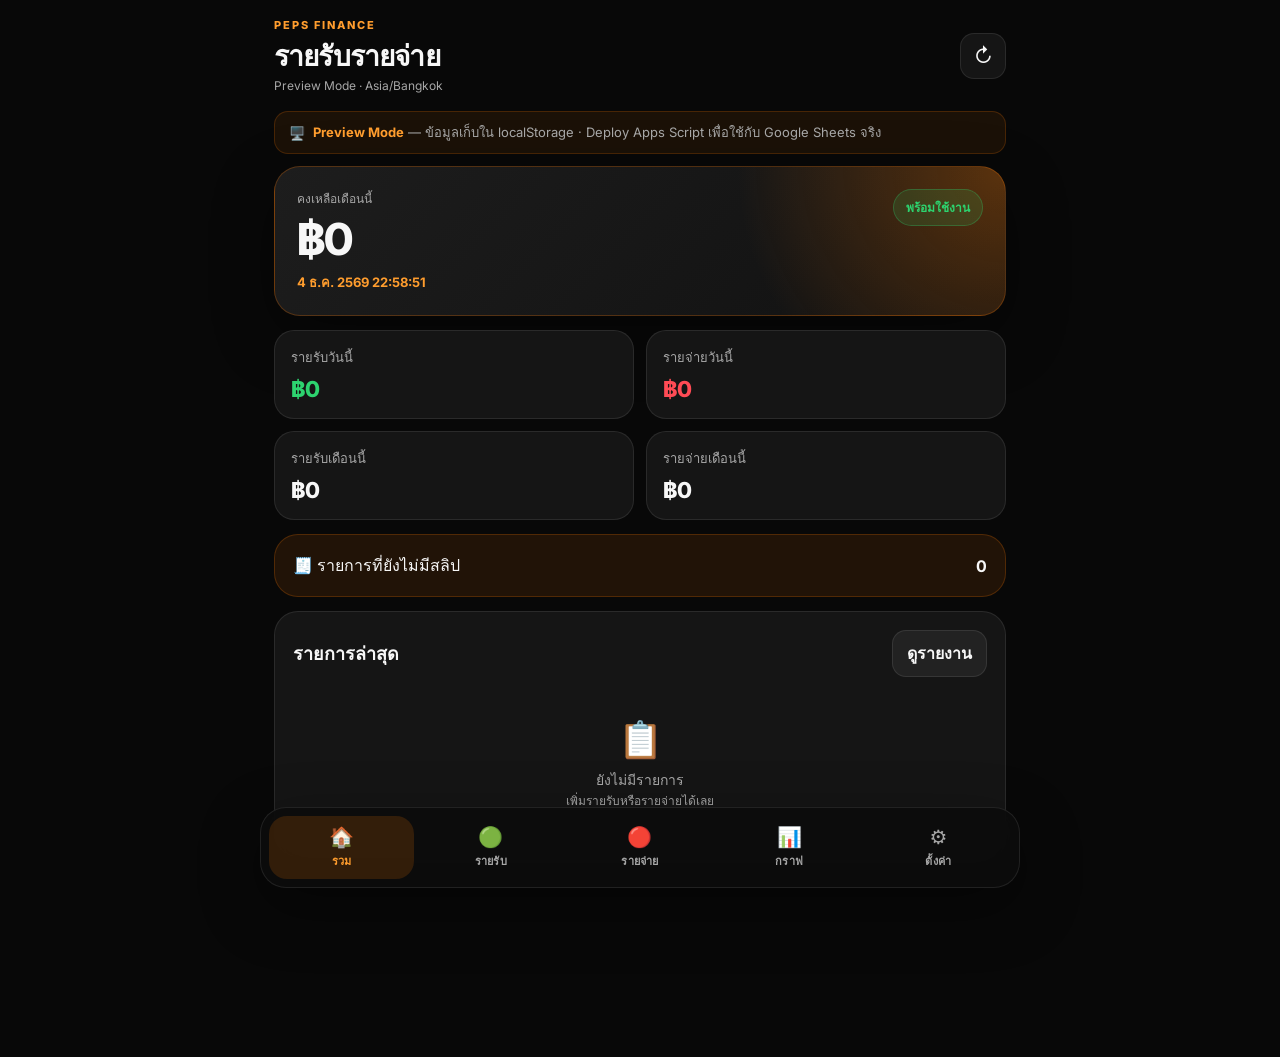
<file: index.html>
<!DOCTYPE html>
<html lang="th">
<head>
  <meta charset="UTF-8">
  <meta name="viewport" content="width=device-width, initial-scale=1">
  <title>PEPS รายรับรายจ่าย</title>
  <meta http-equiv="refresh" content="0; url=web/index.html">
  <style>
    body {
      margin: 0;
      min-height: 100vh;
      background: #080808;
      color: #f7f7f7;
      font-family: ui-sans-serif, system-ui, -apple-system, sans-serif;
      display: flex;
      align-items: center;
      justify-content: center;
      text-align: center;
    }
    a { color: #ff9d2e; font-weight: 700; }
    p { color: #a7a7a7; margin: 8px 0 0; font-size: 14px; }
  </style>
</head>
<body>
  <div>
    <div style="font-size:48px;margin-bottom:12px">💰</div>
    <h1 style="margin:0;font-size:22px;font-weight:900">PEPS รายรับรายจ่าย</h1>
    <p>กำลังโหลด... <a href="web/index.html">คลิกถ้าไม่ redirect อัตโนมัติ</a></p>
  </div>
</body>
</html>
</file>
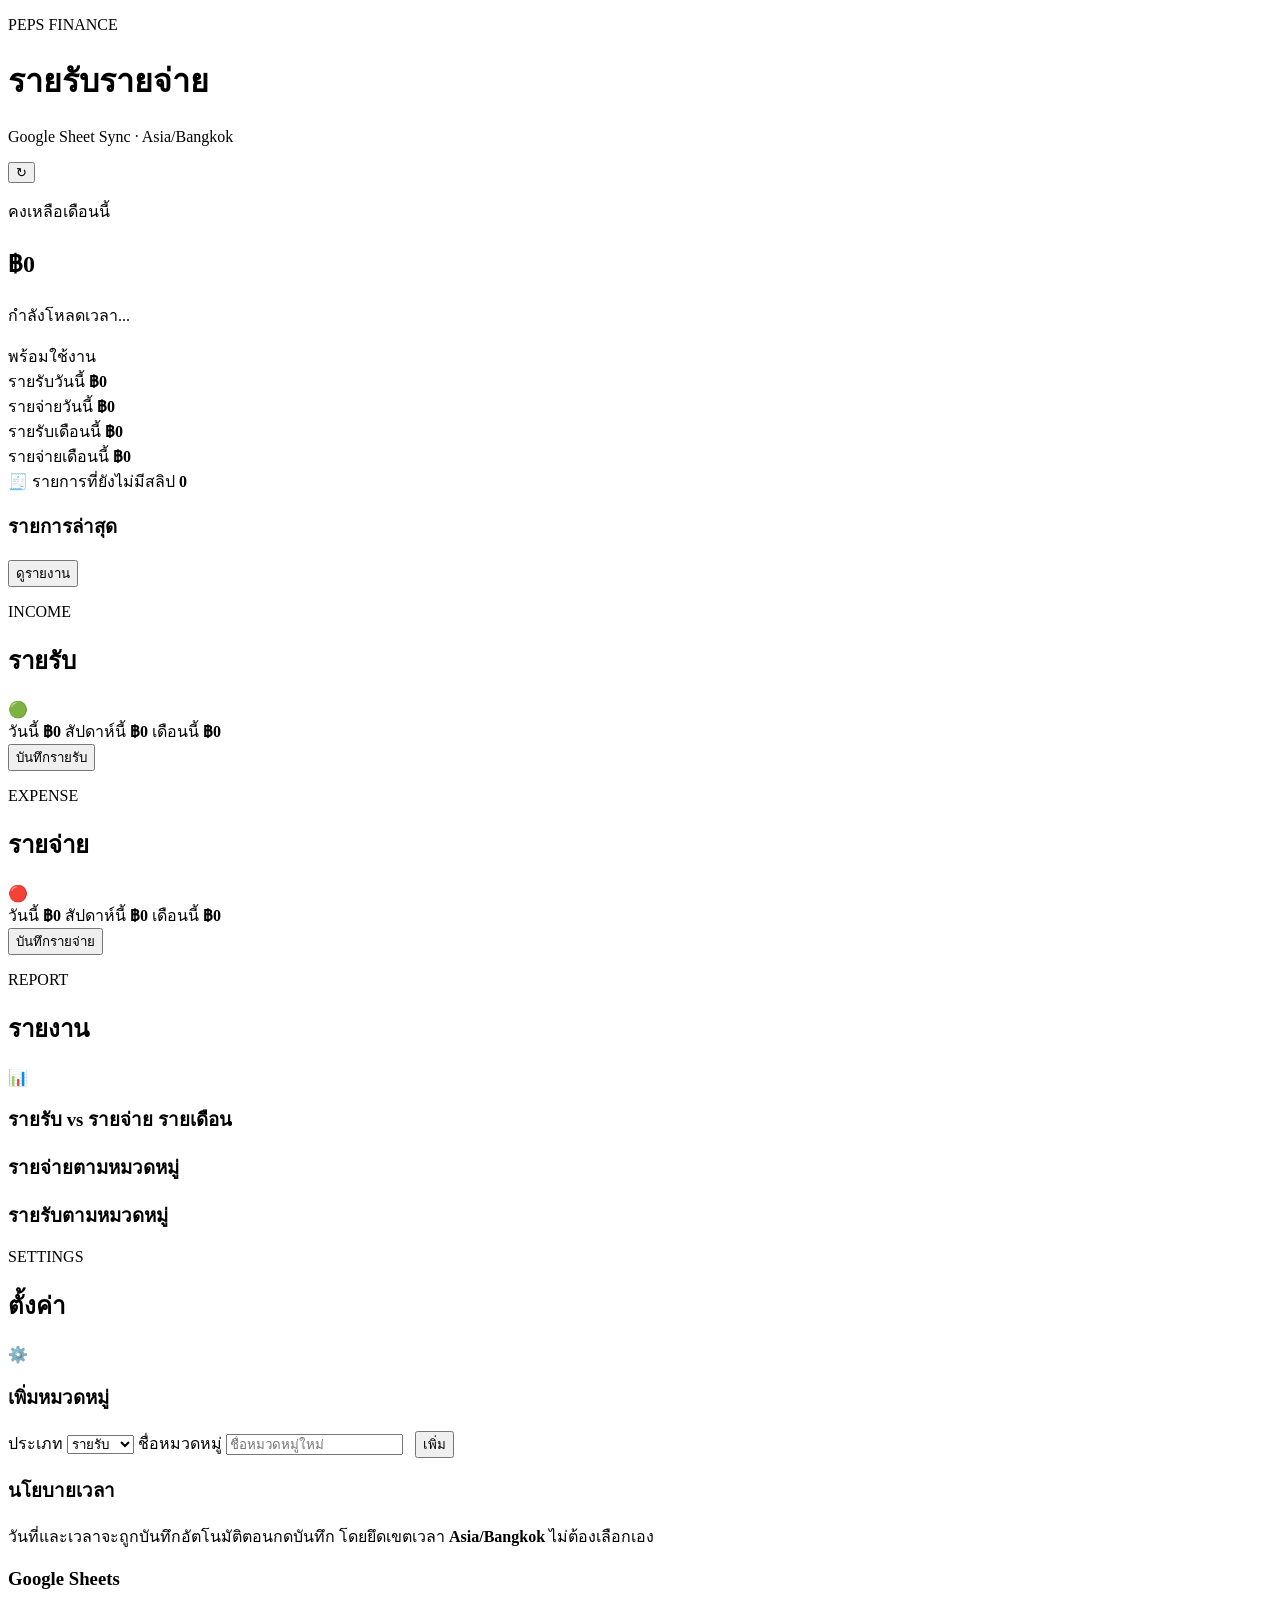
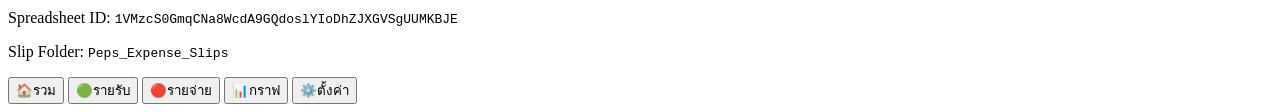
<file: apps-script/index.html>
<!DOCTYPE html>
<html lang="th">
<head>
  <base target="_top">
  <meta charset="UTF-8">
  <meta name="theme-color" content="#ff7a00">
  <title><?= appTitle ?></title>
  <?!= include('styles'); ?>
</head>
<body>
  <div id="app" class="app-shell">

    <!-- Topbar -->
    <header class="topbar">
      <div>
        <p class="eyebrow">PEPS FINANCE</p>
        <h1>รายรับรายจ่าย</h1>
        <p class="subtext">Google Sheet Sync · Asia/Bangkok</p>
      </div>
      <button class="icon-btn" id="syncBtn" type="button" aria-label="Sync">↻</button>
    </header>

    <main>

      <!-- ═══════════════════ DASHBOARD PAGE ═══════════════════ -->
      <section class="page active" data-page="dashboard">
        <div class="hero-card">
          <div>
            <p class="muted">คงเหลือเดือนนี้</p>
            <h2 id="monthNet">฿0</h2>
            <p class="live-clock" id="liveClock">กำลังโหลดเวลา...</p>
          </div>
          <span class="status-pill" id="syncStatus">พร้อมใช้งาน</span>
        </div>

        <div class="metric-grid">
          <article class="metric income">
            <span>รายรับวันนี้</span>
            <strong id="todayIncome">฿0</strong>
          </article>
          <article class="metric expense">
            <span>รายจ่ายวันนี้</span>
            <strong id="todayExpense">฿0</strong>
          </article>
          <article class="metric">
            <span>รายรับเดือนนี้</span>
            <strong id="monthIncome">฿0</strong>
          </article>
          <article class="metric">
            <span>รายจ่ายเดือนนี้</span>
            <strong id="monthExpense">฿0</strong>
          </article>
        </div>

        <div class="panel warning-panel" id="missingSlipPanel">
          <span>🧾 รายการที่ยังไม่มีสลิป</span>
          <strong id="missingSlipCount">0</strong>
        </div>

        <section class="panel">
          <div class="section-head">
            <h3>รายการล่าสุด</h3>
            <button class="ghost-btn" data-nav="reports" type="button">ดูรายงาน</button>
          </div>
          <div id="recentList" class="list"></div>
        </section>
      </section>

      <!-- ═══════════════════ INCOME PAGE ═══════════════════ -->
      <section class="page" data-page="income">
        <div class="section-title">
          <div>
            <p class="eyebrow">INCOME</p>
            <h2>รายรับ</h2>
          </div>
          <span class="big-emoji">🟢</span>
        </div>
        <div class="summary-strip">
          <span>วันนี้ <b id="incomeTodayMini">฿0</b></span>
          <span>สัปดาห์นี้ <b id="incomeWeekMini">฿0</b></span>
          <span>เดือนนี้ <b id="incomeMonthMini">฿0</b></span>
        </div>
        <form class="form-card" id="incomeForm" data-type="income" novalidate>
          <?!= include('transaction_form'); ?>
          <button class="primary-btn income-btn" type="submit" id="incomeSubmitBtn">บันทึกรายรับ</button>
        </form>
      </section>

      <!-- ═══════════════════ EXPENSE PAGE ═══════════════════ -->
      <section class="page" data-page="expense">
        <div class="section-title">
          <div>
            <p class="eyebrow">EXPENSE</p>
            <h2>รายจ่าย</h2>
          </div>
          <span class="big-emoji">🔴</span>
        </div>
        <div class="summary-strip">
          <span>วันนี้ <b id="expenseTodayMini">฿0</b></span>
          <span>สัปดาห์นี้ <b id="expenseWeekMini">฿0</b></span>
          <span>เดือนนี้ <b id="expenseMonthMini">฿0</b></span>
        </div>
        <form class="form-card" id="expenseForm" data-type="expense" novalidate>
          <?!= include('transaction_form'); ?>
          <button class="primary-btn expense-btn" type="submit" id="expenseSubmitBtn">บันทึกรายจ่าย</button>
        </form>
      </section>

      <!-- ═══════════════════ REPORTS PAGE ═══════════════════ -->
      <section class="page" data-page="reports">
        <div class="section-title">
          <div>
            <p class="eyebrow">REPORT</p>
            <h2>รายงาน</h2>
          </div>
          <span class="big-emoji">📊</span>
        </div>
        <section class="panel">
          <h3>รายรับ vs รายจ่าย รายเดือน</h3>
          <div id="monthlyBars" class="bar-chart"></div>
        </section>
        <section class="panel">
          <h3>รายจ่ายตามหมวดหมู่</h3>
          <div id="expenseCats" class="category-list"></div>
        </section>
        <section class="panel">
          <h3>รายรับตามหมวดหมู่</h3>
          <div id="incomeCats" class="category-list"></div>
        </section>
      </section>

      <!-- ═══════════════════ SETTINGS PAGE ═══════════════════ -->
      <section class="page" data-page="settings">
        <div class="section-title">
          <div>
            <p class="eyebrow">SETTINGS</p>
            <h2>ตั้งค่า</h2>
          </div>
          <span class="big-emoji">⚙️</span>
        </div>
        <section class="panel">
          <h3>เพิ่มหมวดหมู่</h3>
          <div class="category-add">
            <label>
              ประเภท
              <select id="newCategoryType">
                <option value="income">รายรับ</option>
                <option value="expense">รายจ่าย</option>
              </select>
            </label>
            <label>
              ชื่อหมวดหมู่
              <input id="newCategoryName" placeholder="ชื่อหมวดหมู่ใหม่">
            </label>
            <label>
              &nbsp;
              <button class="primary-btn" id="addCategoryBtn" type="button">เพิ่ม</button>
            </label>
          </div>
        </section>
        <section class="panel small-text">
          <h3>นโยบายเวลา</h3>
          <p>วันที่และเวลาจะถูกบันทึกอัตโนมัติตอนกดบันทึก โดยยึดเขตเวลา <strong>Asia/Bangkok</strong> ไม่ต้องเลือกเอง</p>
        </section>
        <section class="panel small-text">
          <h3>Google Sheets</h3>
          <p>Spreadsheet ID: <code>1VMzcS0GmqCNa8WcdA9GQdoslYIoDhZJXGVSgUUMKBJE</code></p>
          <p style="margin-top:8px">Slip Folder: <code>Peps_Expense_Slips</code></p>
        </section>
      </section>

    </main>

    <!-- Bottom Navigation -->
    <nav class="bottom-nav" aria-label="Navigation">
      <button class="nav-btn active" data-nav="dashboard" type="button" id="navDashboard">🏠<span>รวม</span></button>
      <button class="nav-btn" data-nav="income" type="button" id="navIncome">🟢<span>รายรับ</span></button>
      <button class="nav-btn" data-nav="expense" type="button" id="navExpense">🔴<span>รายจ่าย</span></button>
      <button class="nav-btn" data-nav="reports" type="button" id="navReports">📊<span>กราฟ</span></button>
      <button class="nav-btn" data-nav="settings" type="button" id="navSettings">⚙️<span>ตั้งค่า</span></button>
    </nav>

    <div id="toast" class="toast" role="status" aria-live="polite"></div>
  </div>

  <?!= include('app'); ?>
</body>
</html>
</file>
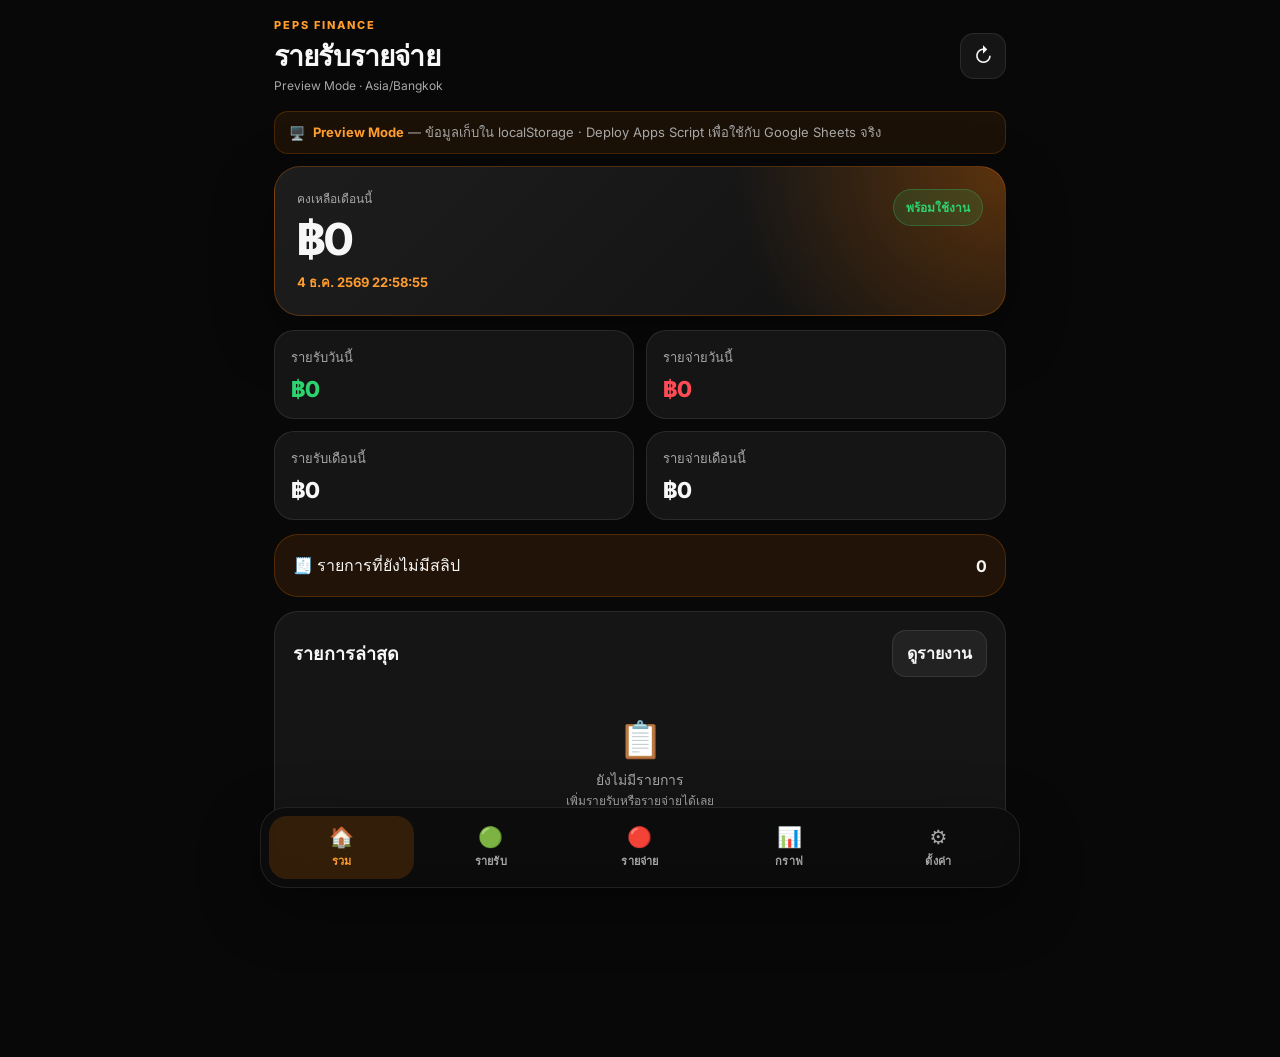
<file: web/index.html>
<!DOCTYPE html>
<html lang="th">
<head>
  <meta charset="UTF-8">
  <meta name="viewport" content="width=device-width, initial-scale=1, viewport-fit=cover">
  <meta name="theme-color" content="#ff7a00">
  <meta name="description" content="PEPS รายรับรายจ่าย — บันทึกรายรับและรายจ่ายด้วย Google Sheets ธีมดำ-ส้ม">
  <title>PEPS รายรับรายจ่าย</title>
  <link rel="stylesheet" href="styles.css">
</head>
<body>
  <div id="app" class="app-shell">

    <!-- Topbar -->
    <header class="topbar">
      <div>
        <p class="eyebrow">PEPS FINANCE</p>
        <h1>รายรับรายจ่าย</h1>
        <p class="subtext">Preview Mode · Asia/Bangkok</p>
      </div>
      <button class="icon-btn" id="syncBtn" type="button" aria-label="Sync">↻</button>
    </header>

    <!-- Preview Badge -->
    <div class="preview-badge" id="previewBadge">
      <span>🖥️</span>
      <span><strong>Preview Mode</strong> — ข้อมูลเก็บใน localStorage · Deploy Apps Script เพื่อใช้กับ Google Sheets จริง</span>
    </div>

    <main>

      <!-- ═══════════════════ DASHBOARD PAGE ═══════════════════ -->
      <section class="page active" data-page="dashboard">
        <div class="hero-card">
          <div>
            <p class="muted">คงเหลือเดือนนี้</p>
            <h2 id="monthNet">฿0</h2>
            <p class="live-clock" id="liveClock">กำลังโหลดเวลา...</p>
          </div>
          <span class="status-pill" id="syncStatus">พร้อมใช้งาน</span>
        </div>

        <div class="metric-grid">
          <article class="metric income">
            <span>รายรับวันนี้</span>
            <strong id="todayIncome">฿0</strong>
          </article>
          <article class="metric expense">
            <span>รายจ่ายวันนี้</span>
            <strong id="todayExpense">฿0</strong>
          </article>
          <article class="metric">
            <span>รายรับเดือนนี้</span>
            <strong id="monthIncome">฿0</strong>
          </article>
          <article class="metric">
            <span>รายจ่ายเดือนนี้</span>
            <strong id="monthExpense">฿0</strong>
          </article>
        </div>

        <div class="panel warning-panel" id="missingSlipPanel">
          <span>🧾 รายการที่ยังไม่มีสลิป</span>
          <strong id="missingSlipCount">0</strong>
        </div>

        <section class="panel">
          <div class="section-head">
            <h3>รายการล่าสุด</h3>
            <button class="ghost-btn" data-nav="reports" type="button">ดูรายงาน</button>
          </div>
          <div id="recentList" class="list"></div>
        </section>
      </section>

      <!-- ═══════════════════ INCOME PAGE ═══════════════════ -->
      <section class="page" data-page="income">
        <div class="section-title">
          <div>
            <p class="eyebrow">INCOME</p>
            <h2>รายรับ</h2>
          </div>
          <span class="big-emoji">🟢</span>
        </div>

        <div class="summary-strip">
          <span>วันนี้ <b id="incomeTodayMini">฿0</b></span>
          <span>สัปดาห์นี้ <b id="incomeWeekMini">฿0</b></span>
          <span>เดือนนี้ <b id="incomeMonthMini">฿0</b></span>
        </div>

        <form class="form-card" id="incomeForm" data-type="income" novalidate>
          <!-- Auto Time -->
          <div class="auto-time-box">
            <div>
              <span>เวลาบันทึก</span>
              <small>วันที่/เวลาปัจจุบัน Asia/Bangkok อัตโนมัติ</small>
            </div>
            <b>⏱️ อัตโนมัติ</b>
          </div>

          <!-- Amount -->
          <label>
            จำนวนเงิน (บาท) *
            <input name="amount" id="incomeAmount" inputmode="decimal" type="number"
                   step="0.01" min="0.01" placeholder="0.00" required>
          </label>

          <!-- Category -->
          <label>
            หัวข้อ / หมวดหมู่ *
            <div class="inline-field">
              <select name="category" id="incomeCategorySelect" required>
                <option value="">-- เลือกหมวดหมู่ --</option>
              </select>
              <button class="ghost-btn add-inline-category" type="button" id="addIncomeCatBtn">+ เพิ่ม</button>
            </div>
          </label>

          <!-- Title -->
          <label>
            ชื่อรายการ *
            <input name="title" id="incomeTitle" placeholder="เช่น รับงานถ่ายภาพฟุตบอล" required>
          </label>

          <!-- Note -->
          <label>
            หมายเหตุ
            <textarea name="note" id="incomeNote" rows="3"
                      placeholder="รายละเอียดเพิ่ม เช่น ลูกค้าโอนมัดจำ / งานไหน"></textarea>
          </label>

          <div class="two-col">
            <label>
              ช่องทางเงิน
              <select name="payment_method" id="incomePayment">
                <option>โอน</option>
                <option>พร้อมเพย์</option>
                <option>เงินสด</option>
                <option>บัตร</option>
                <option>อื่น ๆ</option>
              </select>
            </label>
            <label>
              สถานะ
              <select name="status" id="incomeStatus">
                <option value="paid">รับแล้ว</option>
                <option value="pending">รอดำเนินการ</option>
                <option value="cancelled">ยกเลิก</option>
              </select>
            </label>
          </div>

          <div class="two-col">
            <label>
              งาน / โปรเจกต์
              <input name="project" id="incomeProject" placeholder="เช่น ฟุตบอลเลิงนกทา">
            </label>
            <label>
              ลูกค้า
              <input name="client" id="incomeClient" placeholder="ชื่อลูกค้า / หน่วยงาน">
            </label>
          </div>

          <label>
            แนบสลิป
            <input name="slip" id="incomeSlip" type="file" accept="image/*,.pdf">
            <small>ไม่เกิน 5 MB · เก็บใน Google Drive (Production เท่านั้น)</small>
          </label>

          <button class="primary-btn income-btn" type="submit" id="incomeSubmitBtn">
            บันทึกรายรับ
          </button>
        </form>
      </section>

      <!-- ═══════════════════ EXPENSE PAGE ═══════════════════ -->
      <section class="page" data-page="expense">
        <div class="section-title">
          <div>
            <p class="eyebrow">EXPENSE</p>
            <h2>รายจ่าย</h2>
          </div>
          <span class="big-emoji">🔴</span>
        </div>

        <div class="summary-strip">
          <span>วันนี้ <b id="expenseTodayMini">฿0</b></span>
          <span>สัปดาห์นี้ <b id="expenseWeekMini">฿0</b></span>
          <span>เดือนนี้ <b id="expenseMonthMini">฿0</b></span>
        </div>

        <form class="form-card" id="expenseForm" data-type="expense" novalidate>
          <!-- Auto Time -->
          <div class="auto-time-box">
            <div>
              <span>เวลาบันทึก</span>
              <small>วันที่/เวลาปัจจุบัน Asia/Bangkok อัตโนมัติ</small>
            </div>
            <b>⏱️ อัตโนมัติ</b>
          </div>

          <!-- Amount -->
          <label>
            จำนวนเงิน (บาท) *
            <input name="amount" id="expenseAmount" inputmode="decimal" type="number"
                   step="0.01" min="0.01" placeholder="0.00" required>
          </label>

          <!-- Category -->
          <label>
            หัวข้อ / หมวดหมู่ *
            <div class="inline-field">
              <select name="category" id="expenseCategorySelect" required>
                <option value="">-- เลือกหมวดหมู่ --</option>
              </select>
              <button class="ghost-btn add-inline-category" type="button" id="addExpenseCatBtn">+ เพิ่ม</button>
            </div>
          </label>

          <!-- Title -->
          <label>
            ชื่อรายการ *
            <input name="title" id="expenseTitle" placeholder="เช่น เติมน้ำมันรถ / ซื้ออุปกรณ์กล้อง" required>
          </label>

          <!-- Note -->
          <label>
            หมายเหตุ
            <textarea name="note" id="expenseNote" rows="3"
                      placeholder="รายละเอียดเพิ่ม เช่น ใช้ไปงานไหน / ซื้อที่ไหน"></textarea>
          </label>

          <div class="two-col">
            <label>
              ช่องทางเงิน
              <select name="payment_method" id="expensePayment">
                <option>โอน</option>
                <option>พร้อมเพย์</option>
                <option>เงินสด</option>
                <option>บัตร</option>
                <option>อื่น ๆ</option>
              </select>
            </label>
            <label>
              สถานะ
              <select name="status" id="expenseStatus">
                <option value="paid">จ่ายแล้ว</option>
                <option value="pending">รอดำเนินการ</option>
                <option value="cancelled">ยกเลิก</option>
              </select>
            </label>
          </div>

          <div class="two-col">
            <label>
              งาน / โปรเจกต์
              <input name="project" id="expenseProject" placeholder="เช่น ฟุตบอลเลิงนกทา">
            </label>
            <label>
              ลูกค้า / จากไหน
              <input name="client" id="expenseClient" placeholder="ชื่อลูกค้า / แหล่งที่ไป">
            </label>
          </div>

          <label>
            แนบสลิป
            <input name="slip" id="expenseSlip" type="file" accept="image/*,.pdf">
            <small>ไม่เกิน 5 MB · เก็บใน Google Drive (Production เท่านั้น)</small>
          </label>

          <button class="primary-btn expense-btn" type="submit" id="expenseSubmitBtn">
            บันทึกรายจ่าย
          </button>
        </form>
      </section>

      <!-- ═══════════════════ REPORTS PAGE ═══════════════════ -->
      <section class="page" data-page="reports">
        <div class="section-title">
          <div>
            <p class="eyebrow">REPORT</p>
            <h2>รายงาน</h2>
          </div>
          <span class="big-emoji">📊</span>
        </div>

        <section class="panel">
          <h3>รายรับ vs รายจ่าย รายเดือน</h3>
          <div id="monthlyBars" class="bar-chart"></div>
        </section>

        <section class="panel">
          <h3>รายจ่ายตามหมวดหมู่</h3>
          <div id="expenseCats" class="category-list"></div>
        </section>

        <section class="panel">
          <h3>รายรับตามหมวดหมู่</h3>
          <div id="incomeCats" class="category-list"></div>
        </section>
      </section>

      <!-- ═══════════════════ SETTINGS PAGE ═══════════════════ -->
      <section class="page" data-page="settings">
        <div class="section-title">
          <div>
            <p class="eyebrow">SETTINGS</p>
            <h2>ตั้งค่า</h2>
          </div>
          <span class="big-emoji">⚙️</span>
        </div>

        <section class="panel">
          <h3>เพิ่มหมวดหมู่</h3>
          <div class="category-add">
            <label>
              ประเภท
              <select id="newCategoryType">
                <option value="income">รายรับ</option>
                <option value="expense">รายจ่าย</option>
              </select>
            </label>
            <label>
              ชื่อหมวดหมู่
              <input id="newCategoryName" placeholder="ชื่อหมวดหมู่ใหม่">
            </label>
            <label>
              &nbsp;
              <button class="primary-btn" id="addCategoryBtn" type="button">เพิ่ม</button>
            </label>
          </div>
        </section>

        <section class="panel small-text">
          <h3>นโยบายเวลา</h3>
          <p>วันที่และเวลาจะถูกบันทึกอัตโนมัติตอนกดบันทึก โดยยึดเขตเวลา <strong>Asia/Bangkok</strong> ไม่ต้องเลือกเอง</p>
        </section>

        <section class="panel small-text">
          <h3>โหมด Preview</h3>
          <p>ข้อมูลทั้งหมดเก็บใน <code>localStorage</code> ของ Browser นี้ หากต้องการใช้กับ Google Sheets จริง ให้ Deploy เป็น Google Apps Script Web App</p>
          <br>
          <button class="ghost-btn" id="clearDataBtn" type="button" style="color:#ff4b55">🗑️ ล้างข้อมูล Preview ทั้งหมด</button>
        </section>

        <section class="panel small-text">
          <h3>Google Sheets Integration</h3>
          <p>Spreadsheet ID: <code>1VMzcS0GmqCNa8WcdA9GQdoslYIoDhZJXGVSgUUMKBJE</code></p>
          <p style="margin-top:8px">Deploy Apps Script จากโฟลเดอร์ <code>apps-script/</code> ในโปรเจกต์นี้</p>
        </section>
      </section>

    </main>

    <!-- Bottom Navigation -->
    <nav class="bottom-nav" aria-label="Navigation">
      <button class="nav-btn active" data-nav="dashboard" type="button" id="navDashboard">
        🏠<span>รวม</span>
      </button>
      <button class="nav-btn" data-nav="income" type="button" id="navIncome">
        🟢<span>รายรับ</span>
      </button>
      <button class="nav-btn" data-nav="expense" type="button" id="navExpense">
        🔴<span>รายจ่าย</span>
      </button>
      <button class="nav-btn" data-nav="reports" type="button" id="navReports">
        📊<span>กราฟ</span>
      </button>
      <button class="nav-btn" data-nav="settings" type="button" id="navSettings">
        ⚙️<span>ตั้งค่า</span>
      </button>
    </nav>

    <!-- Toast -->
    <div id="toast" class="toast" role="status" aria-live="polite"></div>

  </div><!-- /.app-shell -->

  <script src="app.js"></script>
</body>
</html>
</file>
<file: web/styles.css>
/* ==========================================================
   PEPS Income / Expense App — Web Preview Styles
   Theme: Dark (#080808) + Orange (#ff7a00)
   ========================================================== */

@import url('https://fonts.googleapis.com/css2?family=Inter:wght@400;600;700;800;900&display=swap');

:root {
  --bg: #080808;
  --panel: #151515;
  --panel-2: #1f1f1f;
  --text: #f7f7f7;
  --muted: #a7a7a7;
  --line: rgba(255, 255, 255, 0.09);
  --orange: #ff7a00;
  --orange-2: #ff9d2e;
  --green: #2dd36f;
  --red: #ff4b55;
  --shadow: 0 20px 60px rgba(0, 0, 0, .4);
  --radius-sm: 14px;
  --radius-md: 20px;
  --radius-lg: 24px;
  --radius-xl: 26px;
}

/* Reset & Base */
*, *::before, *::after { box-sizing: border-box; }
html, body {
  margin: 0;
  min-height: 100%;
  background: var(--bg);
  color: var(--text);
  font-family: 'Inter', ui-sans-serif, system-ui, -apple-system, BlinkMacSystemFont, "Segoe UI", sans-serif;
  -webkit-font-smoothing: antialiased;
}
body { padding-bottom: 86px; }
button, input, select, textarea { font: inherit; color: inherit; }
h1, h2, h3, p { margin: 0; }
h1 { font-size: 28px; letter-spacing: -0.03em; font-weight: 900; }
h2 { font-size: 26px; letter-spacing: -0.025em; font-weight: 800; }
h3 { font-size: 18px; font-weight: 700; }
a { color: var(--orange-2); }

/* Layout */
.app-shell {
  max-width: 760px;
  margin: 0 auto;
  padding: 18px 14px 100px;
}

/* Topbar */
.topbar {
  display: flex;
  align-items: center;
  justify-content: space-between;
  gap: 14px;
  margin-bottom: 18px;
}
.eyebrow {
  color: var(--orange-2);
  font-size: 11px;
  letter-spacing: .18em;
  font-weight: 800;
  text-transform: uppercase;
  margin-bottom: 2px;
}
.subtext, .muted, small { color: var(--muted); font-size: 12px; }

/* Buttons */
.icon-btn, .ghost-btn, .primary-btn {
  border: 0;
  border-radius: var(--radius-sm);
  cursor: pointer;
  transition: transform .15s ease, opacity .15s ease, box-shadow .15s ease;
}
.icon-btn:hover, .ghost-btn:hover, .primary-btn:hover { opacity: .88; }
.icon-btn:active, .ghost-btn:active, .primary-btn:active { transform: scale(.96); }
.icon-btn {
  width: 46px;
  height: 46px;
  color: var(--text);
  background: var(--panel);
  border: 1px solid var(--line);
  font-size: 20px;
  display: grid;
  place-items: center;
}
.ghost-btn {
  background: rgba(255,255,255,.06);
  color: var(--text);
  padding: 10px 14px;
  border: 1px solid var(--line);
  font-weight: 700;
}
.primary-btn {
  width: 100%;
  padding: 16px;
  color: #101010;
  background: linear-gradient(135deg, var(--orange), var(--orange-2));
  font-weight: 900;
  font-size: 16px;
  border-radius: var(--radius-md);
  box-shadow: 0 4px 20px rgba(255,122,0,.35);
  letter-spacing: .01em;
}
.income-btn {
  background: linear-gradient(135deg, var(--green), #8dffbd);
  box-shadow: 0 4px 20px rgba(45,211,111,.3);
}
.expense-btn {
  background: linear-gradient(135deg, var(--red), #ff9aa0);
  box-shadow: 0 4px 20px rgba(255,75,85,.3);
}
.primary-btn:disabled {
  opacity: .55;
  cursor: not-allowed;
  box-shadow: none;
}

/* Page transitions */
.page { display: none; }
.page.active {
  display: block;
  animation: fadeUp .2s ease;
}
@keyframes fadeUp {
  from { opacity: 0; transform: translateY(8px); }
  to   { opacity: 1; transform: none; }
}

/* Hero Card */
.hero-card {
  display: flex;
  align-items: flex-start;
  justify-content: space-between;
  gap: 16px;
  background: radial-gradient(circle at top right, rgba(255,122,0,.3), transparent 36%),
              linear-gradient(135deg, #1d1d1d, #111);
  border: 1px solid rgba(255,122,0,.25);
  border-radius: var(--radius-xl);
  padding: 22px;
  box-shadow: var(--shadow);
}
.hero-card h2 { font-size: 44px; margin-top: 4px; }
.live-clock { color: var(--orange-2); margin-top: 6px; font-weight: 700; font-size: 13px; }
.status-pill {
  background: rgba(45,211,111,.13);
  color: var(--green);
  border: 1px solid rgba(45,211,111,.28);
  border-radius: 999px;
  padding: 8px 12px;
  font-size: 12px;
  font-weight: 700;
  white-space: nowrap;
  flex-shrink: 0;
}
.status-pill.syncing { background: rgba(255,122,0,.13); color: var(--orange-2); border-color: rgba(255,122,0,.28); }
.status-pill.error { background: rgba(255,75,85,.13); color: var(--red); border-color: rgba(255,75,85,.28); }

/* Metric Grid */
.metric-grid {
  display: grid;
  grid-template-columns: repeat(2, minmax(0, 1fr));
  gap: 12px;
  margin: 14px 0;
}
.metric {
  background: var(--panel);
  border: 1px solid var(--line);
  border-radius: var(--radius-md);
  padding: 16px;
}
.metric span { display: block; color: var(--muted); font-size: 13px; margin-bottom: 8px; }
.metric strong { font-size: 22px; font-weight: 800; }
.metric.income strong { color: var(--green); }
.metric.expense strong { color: var(--red); }

/* Panels */
.panel {
  background: var(--panel);
  border: 1px solid var(--line);
  border-radius: var(--radius-lg);
  padding: 18px;
  margin: 14px 0;
}
.warning-panel {
  display: flex;
  justify-content: space-between;
  align-items: center;
  background: rgba(255,122,0,.1);
  border-color: rgba(255,122,0,.22);
}
.section-head, .section-title {
  display: flex;
  align-items: center;
  justify-content: space-between;
  gap: 12px;
}
.section-title { margin: 8px 0 14px; }
.big-emoji { font-size: 36px; }

/* Summary Strip */
.summary-strip {
  display: flex;
  gap: 8px;
  overflow-x: auto;
  padding-bottom: 6px;
  margin-bottom: 12px;
  scrollbar-width: none;
}
.summary-strip::-webkit-scrollbar { display: none; }
.summary-strip span {
  flex: 0 0 auto;
  background: var(--panel);
  border: 1px solid var(--line);
  padding: 10px 14px;
  border-radius: 999px;
  font-size: 13px;
  color: var(--muted);
}
.summary-strip b { color: var(--text); }

/* Form Card */
.form-card {
  background: var(--panel);
  border: 1px solid var(--line);
  border-radius: var(--radius-lg);
  padding: 18px;
  display: grid;
  gap: 16px;
}
label { display: grid; gap: 8px; color: var(--muted); font-weight: 700; font-size: 13px; }
input, select, textarea {
  width: 100%;
  color: var(--text);
  background: #0d0d0d;
  border: 1px solid var(--line);
  border-radius: var(--radius-sm);
  padding: 14px 15px;
  outline: none;
  transition: border-color .15s, box-shadow .15s;
}
input:focus, select:focus, textarea:focus {
  border-color: rgba(255,122,0,.6);
  box-shadow: 0 0 0 3px rgba(255,122,0,.1);
}
select { appearance: auto; }
textarea { resize: vertical; min-height: 80px; }

.inline-field { display: grid; grid-template-columns: 1fr auto; gap: 8px; align-items: end; }
.two-col { display: grid; grid-template-columns: 1fr 1fr; gap: 12px; }

/* Auto Time Box */
.auto-time-box {
  display: flex;
  align-items: center;
  justify-content: space-between;
  gap: 10px;
  background: rgba(255,122,0,.08);
  border: 1px solid rgba(255,122,0,.2);
  color: var(--muted);
  border-radius: 18px;
  padding: 13px 16px;
}
.auto-time-box b { color: var(--orange-2); font-weight: 800; }
.auto-time-box small { display: block; font-size: 11px; margin-top: 2px; }

/* Transaction List */
.list { display: grid; gap: 10px; margin-top: 12px; }
.txn-item {
  display: flex;
  align-items: flex-start;
  justify-content: space-between;
  gap: 12px;
  background: var(--panel-2);
  border: 1px solid var(--line);
  border-radius: 16px;
  padding: 14px;
  transition: background .15s;
}
.txn-item:hover { background: #252525; }
.txn-item strong { display: block; margin-bottom: 4px; font-size: 15px; }
.txn-meta { color: var(--muted); font-size: 12px; line-height: 1.5; }
.txn-amount { font-weight: 900; white-space: nowrap; font-size: 16px; }
.txn-amount.income { color: var(--green); }
.txn-amount.expense { color: var(--red); }

/* Bar Chart */
.bar-chart { display: grid; gap: 16px; margin-top: 14px; }
.bar-row { display: grid; gap: 8px; }
.bar-label { display: flex; justify-content: space-between; color: var(--muted); font-size: 13px; }
.bars { display: grid; gap: 5px; }
.bar { height: 12px; border-radius: 999px; min-width: 4px; transition: width .4s ease; }
.bar.income { background: var(--green); }
.bar.expense { background: var(--red); }

/* Category List */
.category-list { display: grid; gap: 10px; margin-top: 12px; }
.category-row {
  display: flex;
  justify-content: space-between;
  align-items: center;
  gap: 10px;
  background: var(--panel-2);
  border-radius: 14px;
  padding: 12px 14px;
}

/* Category Add */
.category-add { display: grid; grid-template-columns: 120px 1fr auto; gap: 10px; margin-top: 12px; align-items: end; }
.category-add label { gap: 6px; }
.small-text { color: var(--muted); line-height: 1.6; font-size: 14px; }

/* Badge */
.badge {
  display: inline-flex;
  align-items: center;
  gap: 4px;
  background: rgba(255,122,0,.15);
  border: 1px solid rgba(255,122,0,.2);
  color: var(--orange-2);
  border-radius: 999px;
  padding: 4px 10px;
  font-size: 11px;
  font-weight: 800;
}

/* Bottom Nav */
.bottom-nav {
  position: fixed;
  left: 50%;
  bottom: 12px;
  transform: translateX(-50%);
  width: min(760px, calc(100% - 24px));
  display: grid;
  grid-template-columns: repeat(5, 1fr);
  gap: 4px;
  background: rgba(12,12,12,.92);
  border: 1px solid var(--line);
  backdrop-filter: blur(16px);
  -webkit-backdrop-filter: blur(16px);
  border-radius: 26px;
  padding: 8px;
  box-shadow: var(--shadow);
  z-index: 100;
}
.nav-btn {
  border: 0;
  background: transparent;
  color: var(--muted);
  border-radius: 18px;
  padding: 9px 4px;
  display: grid;
  gap: 3px;
  place-items: center;
  cursor: pointer;
  font-size: 20px;
  transition: background .15s, color .15s;
}
.nav-btn span { font-size: 11px; font-weight: 800; letter-spacing: .02em; }
.nav-btn.active { background: rgba(255,122,0,.16); color: var(--orange-2); }
.nav-btn:hover:not(.active) { background: rgba(255,255,255,.05); }

/* Toast */
.toast {
  position: fixed;
  left: 50%;
  bottom: 100px;
  transform: translateX(-50%) translateY(20px);
  background: #fff;
  color: #111;
  padding: 12px 18px;
  border-radius: 999px;
  opacity: 0;
  pointer-events: none;
  transition: .22s ease;
  font-weight: 800;
  max-width: calc(100% - 32px);
  box-shadow: var(--shadow);
  z-index: 200;
  font-size: 14px;
}
.toast.show { opacity: 1; transform: translateX(-50%) translateY(0); }
.toast.success { background: var(--green); color: #003d1a; }
.toast.error { background: var(--red); color: #fff; }

/* Empty state */
.empty {
  color: var(--muted);
  text-align: center;
  padding: 28px 20px;
  font-size: 14px;
}
.empty-icon { font-size: 36px; margin-bottom: 8px; }

/* Preview badge */
.preview-badge {
  display: flex;
  align-items: center;
  gap: 8px;
  background: rgba(255,122,0,.08);
  border: 1px solid rgba(255,122,0,.2);
  border-radius: 14px;
  padding: 10px 14px;
  font-size: 13px;
  color: var(--muted);
  margin-bottom: 12px;
}
.preview-badge strong { color: var(--orange-2); }

/* Responsive */
@media (max-width: 520px) {
  .app-shell { padding-inline: 12px; }
  .hero-card { padding: 18px; }
  .hero-card h2 { font-size: 36px; }
  .two-col, .category-add { grid-template-columns: 1fr; }
  .metric strong { font-size: 19px; }
  h1 { font-size: 24px; }
  h2 { font-size: 22px; }
  .primary-btn { padding: 15px; }
}
</file>
